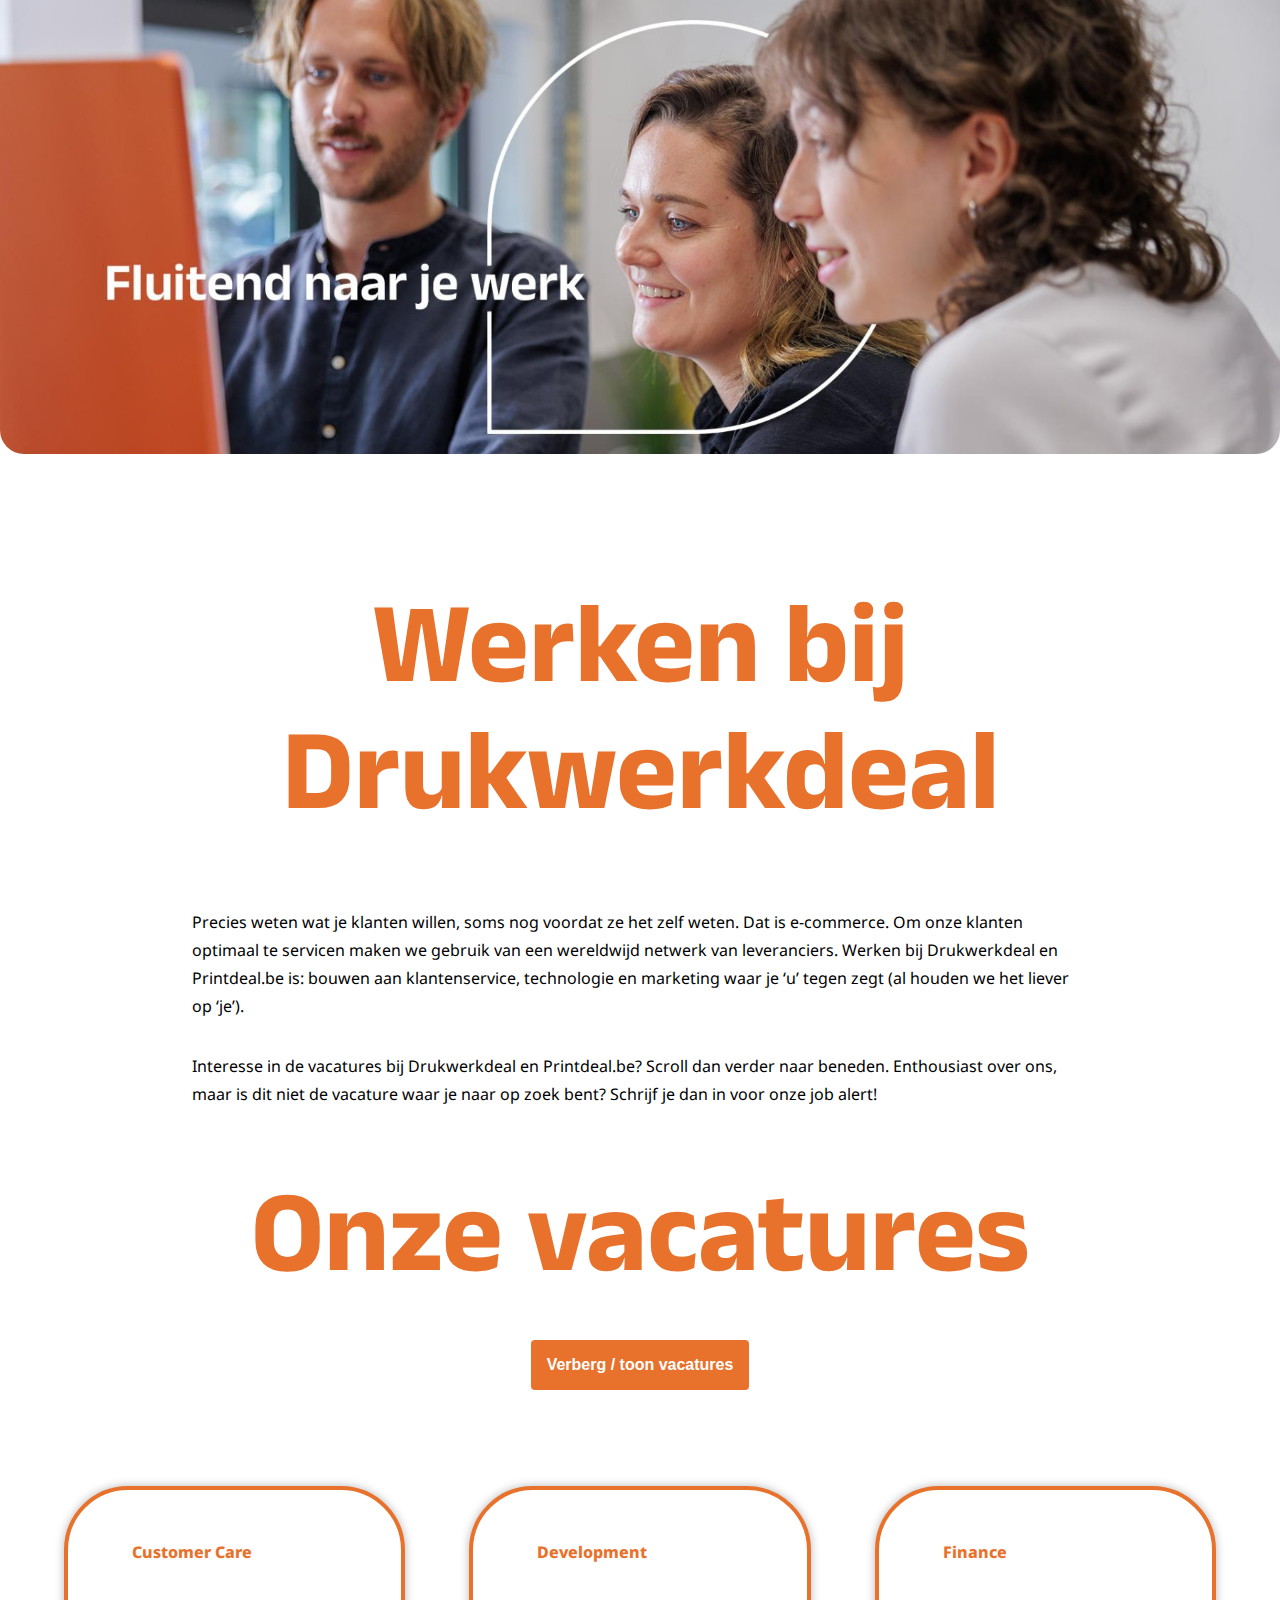
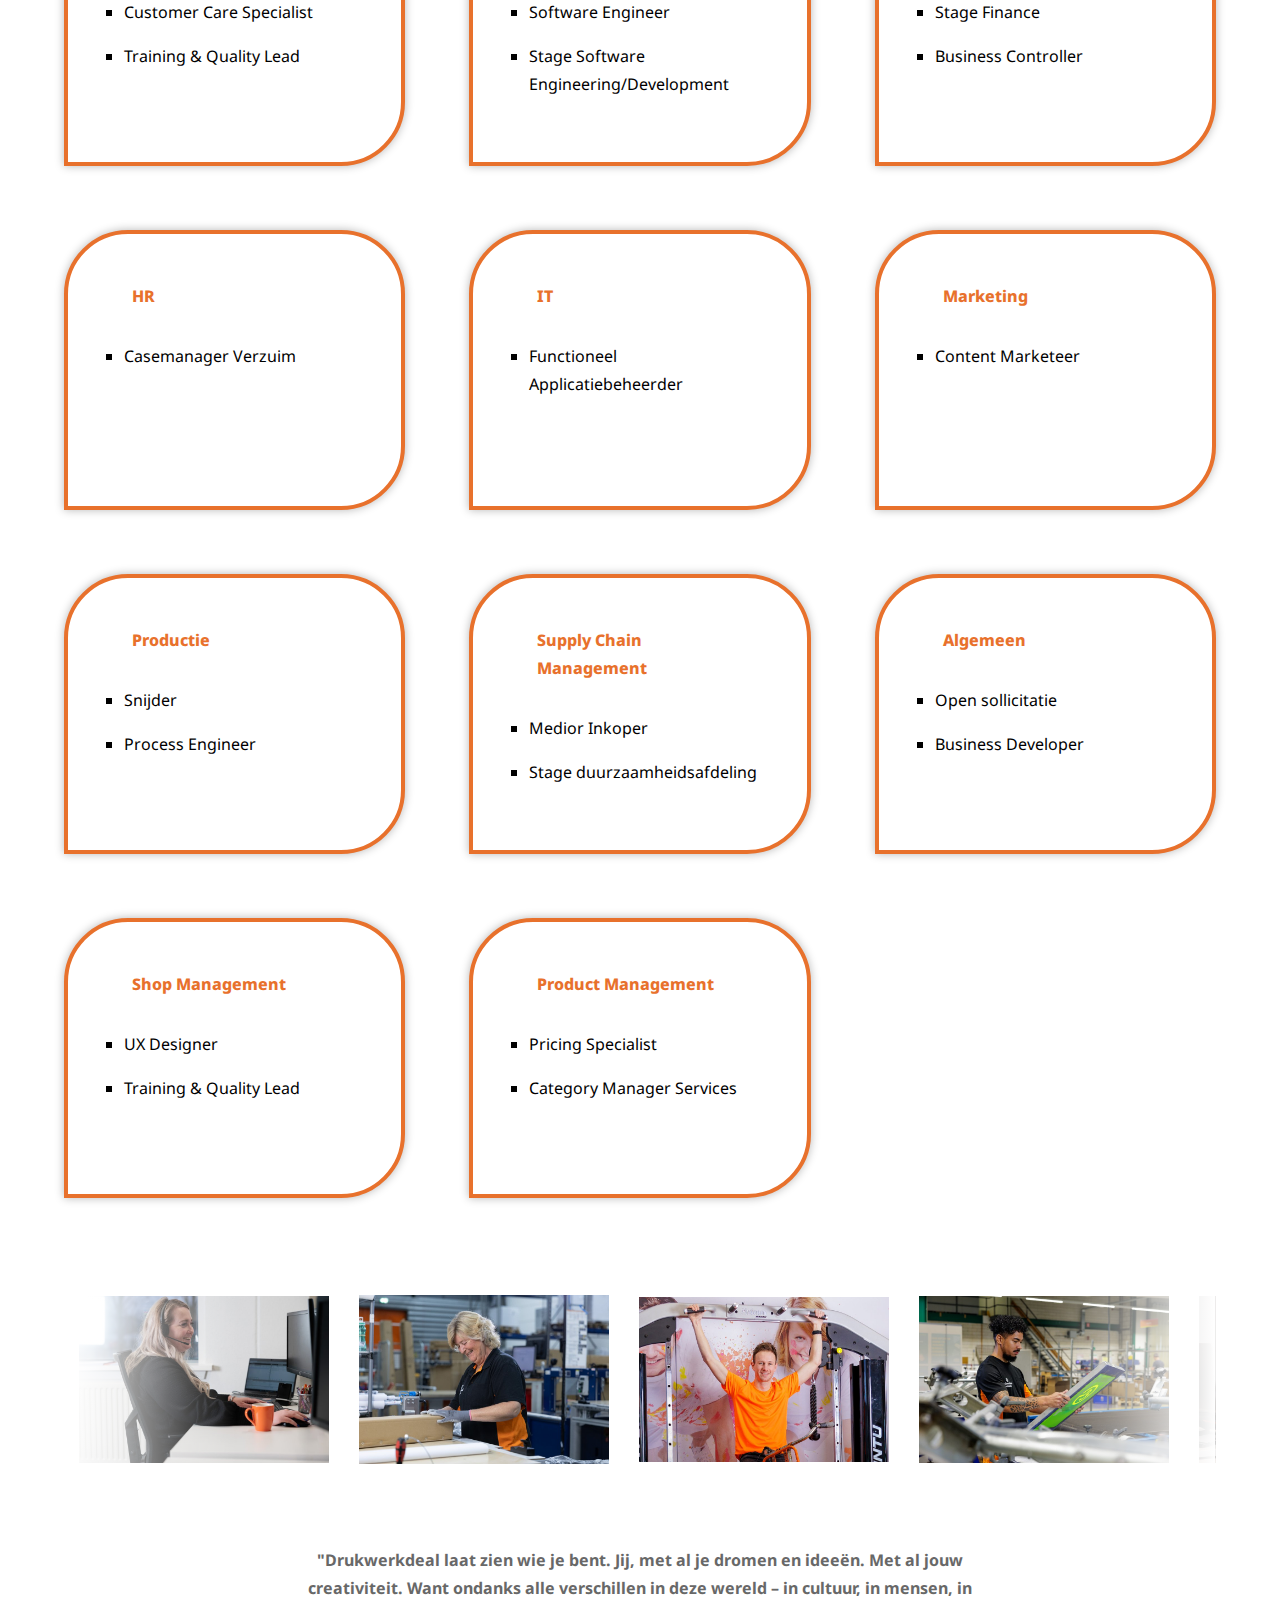
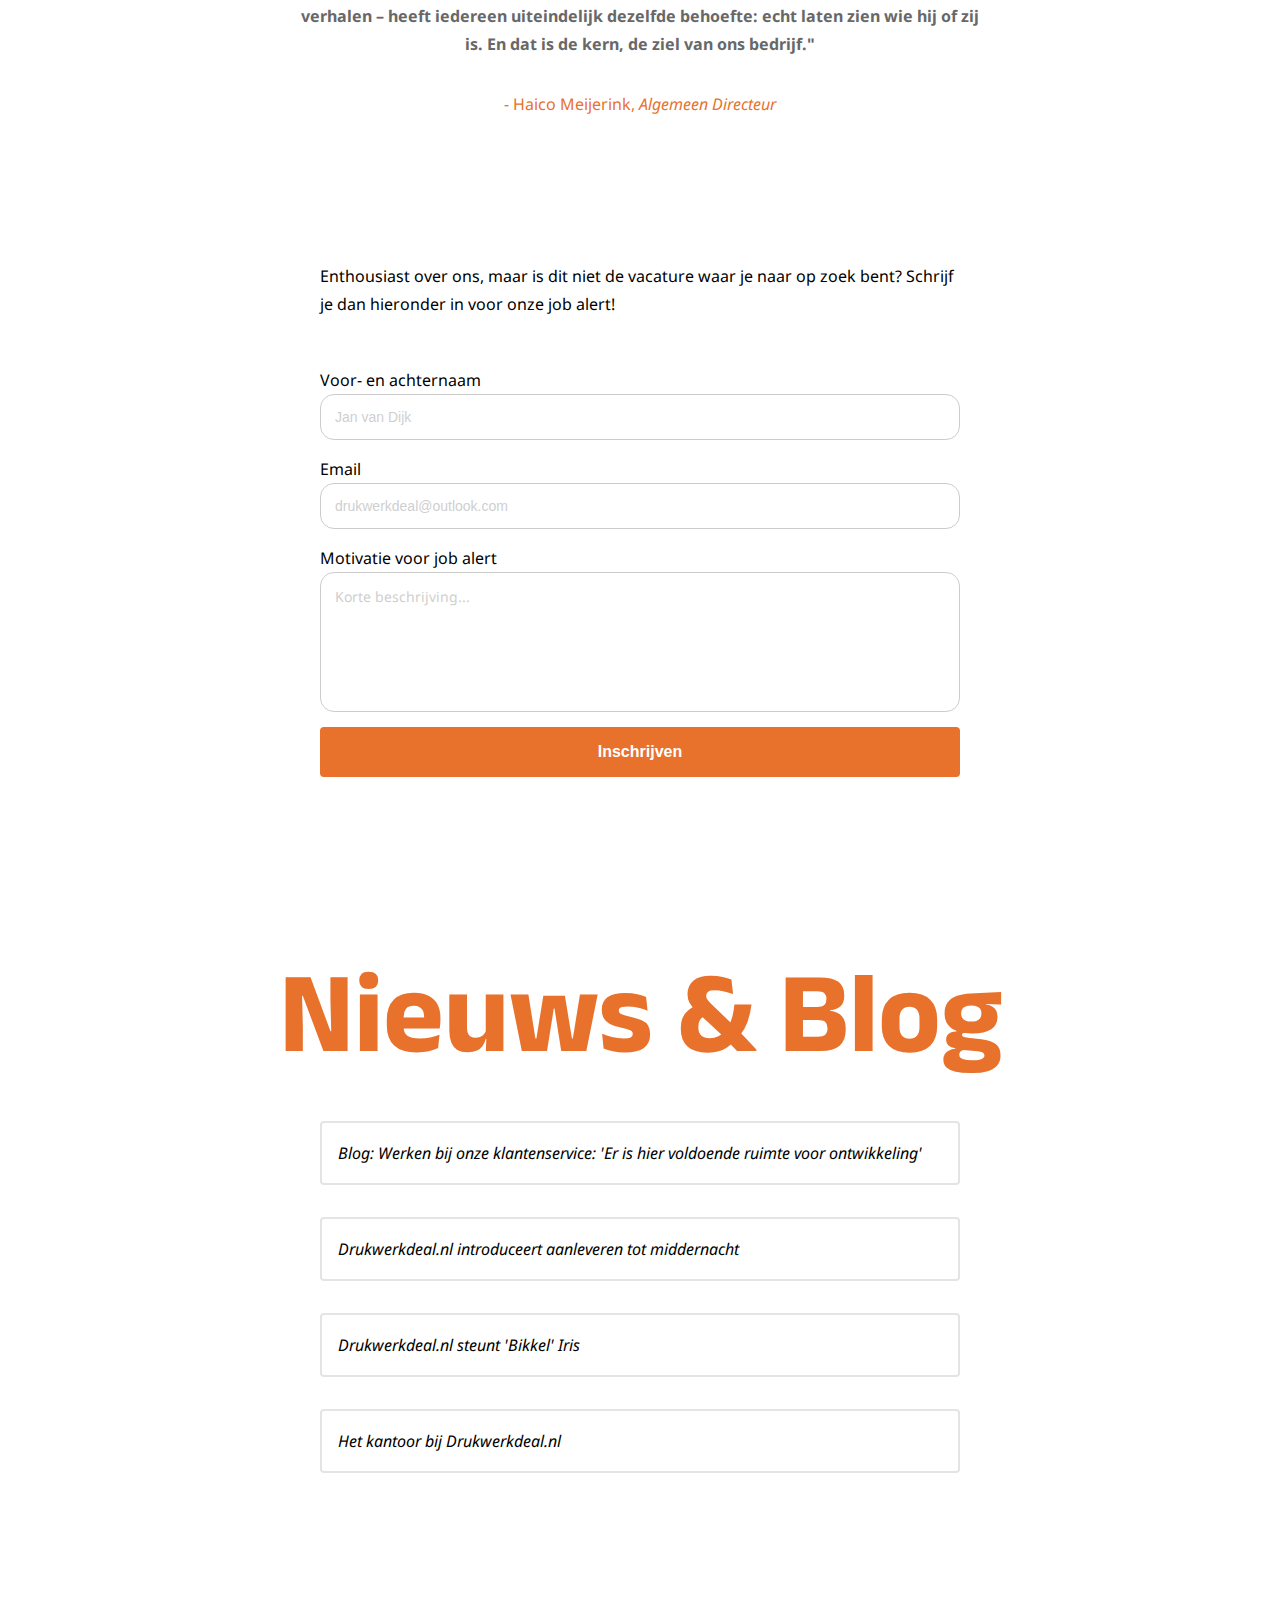
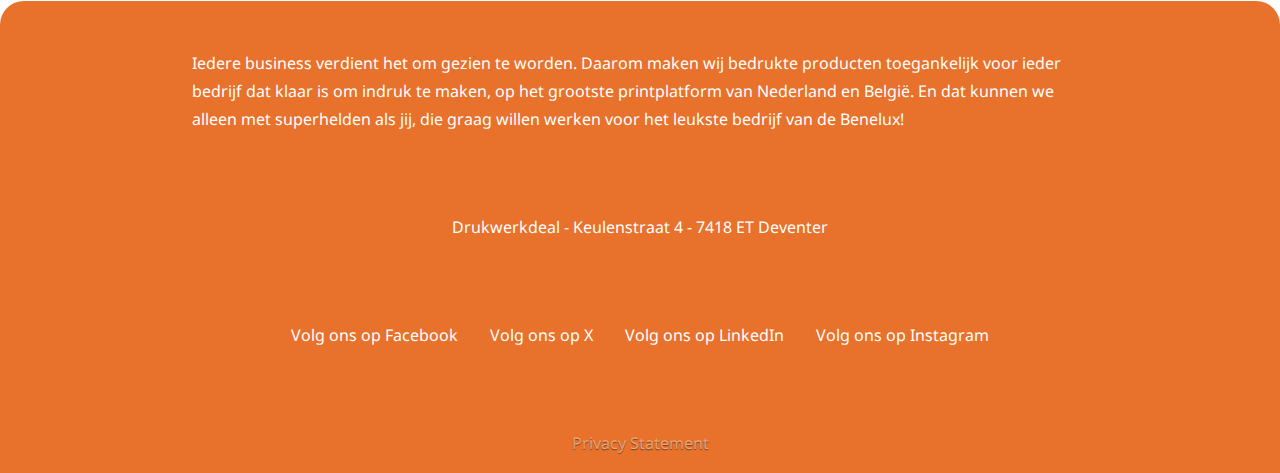
<file: index.html>
<!DOCTYPE html>
<html lang="nl">
<head>
    <link rel="preconnect" href="https://fonts.googleapis.com">
    <link rel="preconnect" href="https://fonts.gstatic.com" crossorigin>
    <link href="https://fonts.googleapis.com/css2?family=Anek+Latin:wght@100..800&family=Noto+Sans:ital,wght@0,100..900;1,100..900&display=swap" rel="stylesheet">
    <meta name="viewport" content="width=device-width">
    <link rel="stylesheet" href="styles.css">
    <link rel="stylesheet" href="stylesheet.css">
    <meta charset="UTF-8">
    <title>Werken bij Drukwerkdeal</title>
    <meta name="robots" content="noindex,nofollow">
</head>
<body>
    <header>
        <img src="assets/headerfoto.jpeg" alt="Header, Fluitend naar je werk">
    </header>
    <main>
        <h1>Werken bij Drukwerkdeal</h1>
        <p>Precies weten wat je klanten willen, soms nog voordat ze het zelf weten. Dat is e-commerce. Om onze klanten optimaal te servicen maken we gebruik van een wereldwijd netwerk van leveranciers. Werken bij Drukwerkdeal en Printdeal.be is: bouwen aan klantenservice, technologie en marketing waar je ‘u’ tegen zegt (al houden we het liever op ‘je’).
        <p class="interesse"> Interesse in de vacatures bij Drukwerkdeal en Printdeal.be? Scroll dan verder naar beneden. Enthousiast over ons, maar is dit niet de vacature waar je naar op zoek bent? Schrijf je dan in voor onze job alert!</p>
        <section class="lijst-vacatures">
            <h2>Onze vacatures</h2>
            <div class="button-container">
                <button class="btn">Verberg / toon vacatures</button>
            </div>
            <div class="info">
                <div class="vacatures-wrapper">
                    <article>
                        <h3>Customer Care</h3> 
                        <ul>
                            <li><a href="CustomerCareSpecialist">Customer Care Specialist</a></li>
                            <li><a href="Training&QualityLead">Training & Quality Lead</a></li>
                        </ul>
                    </article>
                    <article>
                        <h3>Development</h3>
                        <ul>
                            <li><a href="SoftwareEngineer">Software Engineer</a></li>
                            <li><a href="StageSoftwareEngineeringDevelopment">Stage Software Engineering/Development</a></li>
                        </ul>
                    </article>
                    <article>
                        <h3>Finance</h3>
                        <ul>
                            <li><a href="StageFinance">Stage Finance</a></li>
                            <li><a href="BusinessController">Business Controller</a></li>
                        </ul>
                    </article>
                    <article>
                        <h3>HR</h3>
                        <ul>
                            <li><a href="CasemanagerVerzuim">Casemanager Verzuim</a></li>
                        </ul>
                    </article>
                    <article>
                        <h3>IT</h3>
                        <ul>
                            <li><a href="FunctioneelApplicatiebeheerder">Functioneel Applicatiebeheerder</a></li>
                        </ul>
                    </article>
                    <article>
                        <h3>Marketing</h3>
                        <ul> 
                            <li><a href="ContentMarketeer">Content Marketeer</a></li>
                        </ul>
                    </article>
                    <article>
                        <h3>Productie</h3>
                        <ul>
                            <li><a href="Snijder">Snijder</a></li>
                            <li><a href="ProcessEngineer">Process Engineer</a></li>
                        </ul>
                    </article>
                    <article>
                        <h3>Supply Chain Management</h3>
                        <ul>
                            <li><a href="MediorInkoper">Medior Inkoper</a></li>
                            <li><a href="StageDuurzaamheidafdeling">Stage duurzaamheidsafdeling</a></li>
                        </ul>
                    </article>
                    <article>
                        <h3>Algemeen</h3>
                        <ul>
                            <li><a href="OpenSollicitatie">Open sollicitatie</a></li>
                            <li><a href="BusinessDeveloper">Business Developer</a></li>
                        </ul>
                    </article>
                    <article>
                        <h3>Shop Management</h3>
                        <ul>
                            <li><a href="UXDesigner">UX Designer</a></li>
                            <li><a href="TrainingQualityLead">Training & Quality Lead</a></li>
                        </ul>
                    </article>
                    <article>
                        <h3>Product Management</h3>
                        <ul>
                            <li><a href="PricingSpecialist">Pricing Specialist</a></li>
                            <li><a href="CategoryManagerServices">Category Manager Services</a></li>
                        </ul>
                    </article>
                </div>
            </div>
        </section>
        <div class="slider">
            <div class="slide-track">
                <div class="slide">
                    <img src="assets/foto1.jpg" alt="Sfeerbeeld bedrijf 1">
                </div>
                <div class="slide">
                    <img src="assets/foto2.jpg" alt="Sfeerbeeld bedrijf 2">
                </div>
                <div class="slide">
                    <img src="assets/foto3.jpg" alt="Sfeerbeeld bedrijf 3">
                </div>
                <div class="slide">
                    <img src="assets/foto4.jpg" alt="Sfeerbeeld bedrijf 4">
                </div>
                <div class="slide">
                    <img src="assets/foto5.jpeg" alt="Sfeerbeeld bedrijf 5">
                </div>
                <div class="slide">
                    <img src="assets/foto6.png" alt="Sfeerbeeld bedrijf 6">
                </div>
                <div class="slide">
                    <img src="assets/foto7.jpg" alt="Sfeerbeeld bedrijf 7">    
                </div>
                <div class="slide">
                    <img src="assets/foto8.jpeg" alt="Sfeerbeeld bedrijf 8">
                </div>
                <div class="slide">
                    <img src="assets/foto1.jpg" alt="Sfeerbeeld bedrijf 1">
                </div>
                <div class="slide">
                    <img src="assets/foto2.jpg" alt="Sfeerbeeld bedrijf 2">
                </div>
                <div class="slide">
                    <img src="assets/foto3.jpg" alt="Sfeerbeeld bedrijf 3">
                </div>
                <div class="slide">
                    <img src="assets/foto4.jpg" alt="Sfeerbeeld bedrijf 4">
                </div>
                <div class="slide">
                    <img src="assets/foto5.jpeg" alt="Sfeerbeeld bedrijf 5">
                </div>
                <div class="slide">
                    <img src="assets/foto6.png" alt="Sfeerbeeld bedrijf 6">
                </div>
                <div class="slide">
                    <img src="assets/foto7.jpg" alt="Sfeerbeeld bedrijf 7">    
                </div>
                <div class="slide">
                    <img src="assets/foto8.jpeg" alt="Sfeerbeeld bedrijf 8">
                </div>
            </div>
        </div>
        <div class="quote">
            <blockquote>"Drukwerkdeal laat zien wie je bent. Jij, met al je dromen en ideeën. Met al jouw creativiteit.
                Want ondanks alle verschillen in deze wereld – in cultuur, in mensen, in verhalen – heeft iedereen uiteindelijk dezelfde behoefte: 
                echt laten zien wie hij of zij is. En dat is de kern, de ziel van ons bedrijf." </blockquote>
            <p>- Haico Meijerink, <cite>Algemeen Directeur</cite> </p>
        </div>
        <div class="job-alert">
            <p class="job-alert-tekst">Enthousiast over ons, maar is dit niet de vacature waar je naar op zoek bent? Schrijf je dan hieronder in voor onze job alert!</p>
            <div class="forms">
                <label for="naam">Voor- en achternaam</label>
                <input type="text" id="naam" placeholder="Jan van Dijk"  required/>
                <label for="email">Email</label>
                <input type="email" id="email" placeholder="drukwerkdeal@outlook.com" required/>
                <label for="motivatie">Motivatie voor job alert</label>
                <textarea id="motivatie" placeholder="Korte beschrijving..." required></textarea>
                <button class="btn2">Inschrijven</button>
            </div>
        </div>
        <section class="nieuwsblog">
            <h2>Nieuws & Blog</h2>
            <ul>
                <li>
                    <a href="https://www.drukwerkdeal.nl/nl/blog/show/klanten/werken-bij-onze-klantenservice-er-is-hier-voldoende-ruimte-voor">Blog: Werken bij onze klantenservice: 'Er is hier voldoende ruimte voor ontwikkeling'</a>
                </li>
                <li>
                    <a href="https://www.drukwerkdeal.nl/nl/blog">Drukwerkdeal.nl introduceert aanleveren tot middernacht</a>
                </li>
                <li>
                    <a href="https://www.drukwerkdeal.nl/nl/blog">Drukwerkdeal.nl steunt 'Bikkel' Iris</a>
                </li>
                <li>
                    <a href="https://mtsprout.nl/groei/office-prettig-druk-bij-drukwerkdeal">Het kantoor bij Drukwerkdeal.nl</a>
                </li>
            </ul>
        </section>
    </main>
    <footer>
        <p class="footerinfo">Iedere business verdient het om gezien te worden.
        Daarom maken wij bedrukte producten toegankelijk voor ieder bedrijf dat klaar is om indruk te maken, op het grootste printplatform van Nederland en België.
        En dat kunnen we alleen met superhelden als jij, die graag willen werken voor het leukste bedrijf van de Benelux!
        </p>
        <p class="adres">Drukwerkdeal - Keulenstraat 4 - 7418 ET Deventer</p>
        <nav class="footernav">
            <a href="https://www.facebook.com/drukwerkdeal/?fref=ts">Volg ons op Facebook</a>
            <a href="https://twitter.com/drukwerkdeal">Volg ons op X</a>
            <a href="https://www.linkedin.com/company/1196697?trk=tyah&trkInfo=clickedVertical%3Acompany%2CentityType%3AentityHistoryName%2CclickedEn">Volg ons op LinkedIn</a>
            <a href="https://www.instagram.com/drukwerkdeal/">Volg ons op Instagram</a>
        </nav>
        <div class="privacy">
            <a href="https://www.drukwerkdeal.nl/nl/pages/privacy">Privacy Statement</a>
        </div>
    </footer>
    <script src="main.js"></script>
</body>
</html>
</file>
<file: styles.css>
body {
    font-family: 'Noto Sans', serif;
    margin: 0;
}

h1 {
    font-family: 'Anek Latin', serif;
    font-size: 9vw;
    color: var(--primary-clr);
    text-align: center;
    margin-top: 1em;
    padding-left: 0.3em;
    padding-right: 0.3em;
    padding-top: none;
    cursor: default;
    line-height: normal;
    @media (min-width: 900px) {
            
        }
}

p {
    font-size: var(--xl);
    margin-left: 1em;
    margin-right: 1em;
    padding: 2em;
    padding-top: 0em;
    padding-bottom: 1em;
    @media (min-width: 900px) {
        font-size: var(--md);
        margin-left: 5em;
        margin-right: 5em;
        }
    @media (min-width: 1200px) {
        margin-left: 10em;
        margin-right: 10em;
        }
}


.interesse {
    padding-top: 0em;
}

header img {
    max-width: 100%;
    padding: none;
    border-bottom-left-radius: 1.5em;
    border-bottom-right-radius: 1.5em;
    width: 100%;
}

.noto-sans {
    font-family: 'Noto Sans', serif;
    font-optical-sizing: auto;
    font-weight: 100;
    font-style: normal;
    font-variation-settings:
    "wdth" 100;
}

main h2 {
    margin-top: 0.8em;
    font-family: 'Anek Latin', serif;
    font-size: 9vw;
    text-align: center;
    cursor: default;
    color: var(--primary-clr);
    img {
        display:grid;
        max-width: 50%;
    }
    @media (min-width: 900px) {
        
        }
}

.vacatures-wrapper {
    display: grid;
    grid-template-columns: 1fr;
    justify-content: center;
    align-items: center;
    h3 {
        font-size: var(--xl);
        font-weight: 800;
        color: var(--primary-clr);
    }

    @media (min-width: 900px) {
            grid-template-columns: 1fr 1fr;
            justify-content: center;
            align-items: center;
            margin-left: 1em;
            margin-right: 1em;
        }
    @media (min-width: 1200px) {
            grid-template-columns: 1fr 1fr 1fr;
        }
}

.lijst-vacatures {
    padding-left: 1em;
    padding-right: 1em;
}

.button-container {
    display: flex;
    justify-content: center;
}

.btn {
    font-size: var(--xl);
    border: none;
    outline: none;
    padding: 16px;
    background-color: #e6e6e6;
    cursor: pointer;
    border-radius: 4px;
    margin-bottom: 4em;
    background-color: var(--primary-clr);
    color: white;
    font-weight: bold;
    @media (min-width: 900px) {
        font-size: var(--md);
    }
}

.btn:hover {
    background-color: var(--secondary-clr);
}

.info.show-info {
    display: none;
}

.info {
    display: block;
    transition: all 0.3s ease-in-out;
}


article {
    padding: 1em;
    align-items: center;
    justify-content: center;
    background-color: #ffffff;
    border-top-left-radius: 4em;
    border-top-right-radius: 4em;
    border-bottom-right-radius: 4em;
    margin: 2em;
    min-height: 15em;
    border-style: solid;
    border-width: 4px;
    border-color: var(--primary-clr);
    box-shadow: #00000049 0em 0em 0.6em;
    h3 {
        padding: 1em;
        padding-left: 3em;
        padding-right: 4em;
    }
    
    a {
        text-decoration: none;
        text-emphasis: bold;
        color: #000000;
        font-weight: 400;
        font-size: var(--xl);
        @media (min-width: 900px) {
            font-size: var(--md);
        }
    }

    li {
        text-decoration: none;
        list-style-type: square;
        padding-right: 2em;
        padding-bottom: 1em;
        font-size: var(--md);
    }
}

.slider {
    height: 300px;
    margin: auto;
    position: relative;
    width: 90%;
    display: grid;
    place-items: center;
    overflow: hidden;
}


.slide-track {
    display: flex;
    width: calc(250px * 18);
    animation: scroll 40s linear infinite; 
}


.slide-track:hover {
    animation-play-state: paused;
}


@keyframes scroll {
    0% {
        transform: translateX(0);
    }
    100% {
        transform: translateX(calc(-250px * 9));
    }
}


.slide {
    height: 200px;
    width: 250px;
    display: flex;
    align-items: center;
    padding: 15px;
    perspective: 100px;
}


img {
    width: 100%;
    transition: transform 200ms; 
}


img:hover {
    transform: translateZ(20px);
}


.slider::before,
.slider::after {
    background: linear-gradient(to right, rgba(255, 255, 255, 1) 0%, rgba(255, 255, 255, 0) 100%);
    content: '';
    height: 100%;
    position: absolute;
    width: 15%;
    z-index: 2;
}


.slider::before {
    left: 0;
    top: 0;
}


.slider::after {
    right: 0;
    top: 0;
    transform: rotateZ(180deg); 
}

.quote {
    font-size: var(--xl);
    font-weight: 700;
    color: rgb(104, 104, 104);
    padding-left: 1em;
    padding-right: 1em;
    padding-bottom: 6em;
    display: flex;
    justify-content: center;
    text-align: center;
    flex-direction: column;
    @media (min-width: 900px) {
        font-size: var(--md);
        padding-left: 20%;
        padding-right: 20%;
    }
    p {
        font-weight: 400;
        color: var(--primary-clr);
    }
}

.job-alert {
    display: flex;
    flex-direction: column;
    p {
        padding-left: 2em;
        padding-right: 2em;
        padding-bottom: 2em;
        @media (min-width: 900px) {
            padding-left: 10em;
            padding-right: 10em;
        }
    }
}

.forms {
    display: flex;
    flex-direction: column;
    justify-content: center;
    padding-left: 3em;
    padding-right: 3em;
    padding-top: none;
    border-radius: 8px;
    @media (min-width: 600px) {
        padding-left: 10em;
        padding-right: 10em;
    }
    @media (min-width: 900px) {
        padding-left: 20em;
        padding-right: 20em;
    }
}

.forms input[type="text"],
.forms input[type="email"] {
    width: 100%;
    padding: 1em;
    margin-bottom: 15px;
    border: 1px solid #ccc;
    border-radius: 1em;
    font-size: 14px;
    color: #333;
    box-sizing: border-box;
    
}

.forms input[type="text"]:focus,
.forms input[type="email"]:focus {
    border-color: var(--primary-clr);
    outline: none;
    box-shadow: 0 0 2px var(--primary-clr);
}

textarea#motivatie {
    font-family: 'Noto Sans', serif;
    height:10em;
    padding: 1em;
    margin-bottom: 15px;
    border: 1px solid #ccc;
    border-radius: 1em;
    font-size: 14px;
    color: #333;
    box-sizing: border-box;
    resize: none;
}

textarea#motivatie:focus {
    border-color: var(--primary-clr);
    outline: none;
    box-shadow: 0 0 2px var(--primary-clr);
}

::placeholder {
    color: #cfcfcf;
}

.btn2 {
    display: block;
    text-align: center;
    font-size: var(--xl);
    border: none;
    outline: none;
    padding: 16px;
    background-color: #e6e6e6;
    cursor: pointer;
    border-radius: 4px;
    margin-bottom: 4em;
    background-color: var(--primary-clr);
    color: white;
    font-weight: bold;
    @media (min-width: 900px) {
        font-size: var(--md);
    }
}

.nieuwsblog {
    padding-top: 4em;
    padding-bottom: 5em;
    font-size: var(--xl);
    ul  {
        display: flex;
        flex-direction: column;
        align-items: left;
        padding-left: 25%;
        padding-right: 25%;
    }
    li  {
        display: block;
        list-style: none;
        padding-bottom: 2em;
        text-align: left;
    }

    a {
        color: black;
        text-decoration: none;
        font-style: italic;
        display: flex;
        flex-direction: column;
        justify-content: center;
        padding: 1em;
        border-radius: 4px;
        border-style: solid;
        border-width: 2px;
        border-color: rgb(228, 228, 228);
        transition: color 0.2s ease-in;
        transition: background-color 0.2s ease-in;
        transition: border-color 0.2s ease-in;
    }
    a:hover {
        background-color: var(--primary-clr);
        border-color: var(--primary-clr);
        color: #ffffff;
        transition: color 0.4s ease-in,;
    }
    @media (min-width: 900px) {
        font-size: var(--md);
    }
}

footer {
    font-size: var(--xl);
    padding: 1em ;
    background-color: var(--primary-clr);
    border-top-left-radius: 1.5em;
    border-top-right-radius: 1.5em;
    p {
        color: white;
        padding-left: 10em;
        padding-right: 10em;
    }
    a {
        text-decoration: none;
        color: #ffd5b1a5;
    }
    @media (min-width: 900px) {
        font-size: var(--md);
    }
}

.footernav {
    display: flex;
    justify-content: center;
}


.adres {
    display: flex;
    justify-content: center;
    padding-bottom: 3em;    
}

.footernav a {
    padding: 1em;
    color: white;
    text-decoration: none;
    text-shadow: none;
}

.privacy {
    padding-top: 4em;
    display:flex;
    justify-content: center;
    text-shadow: rgba(0, 0, 0, 0.469) 0px 1px 1px;
}

.footerinfo {
    padding: 1em;
    padding-bottom: 4em;
}
</file>
<file: stylesheet.css>
:root {
    --primary-clr: #e8712c;
    --secondary-clr: #b65100;
    line-height: 28px;
    --xs: 0.75rem;
    --sm: 0.875rem;
    --md: 1rem;
    --lg: 1.125rem;
    --xl: 1.25;
}
</file>
